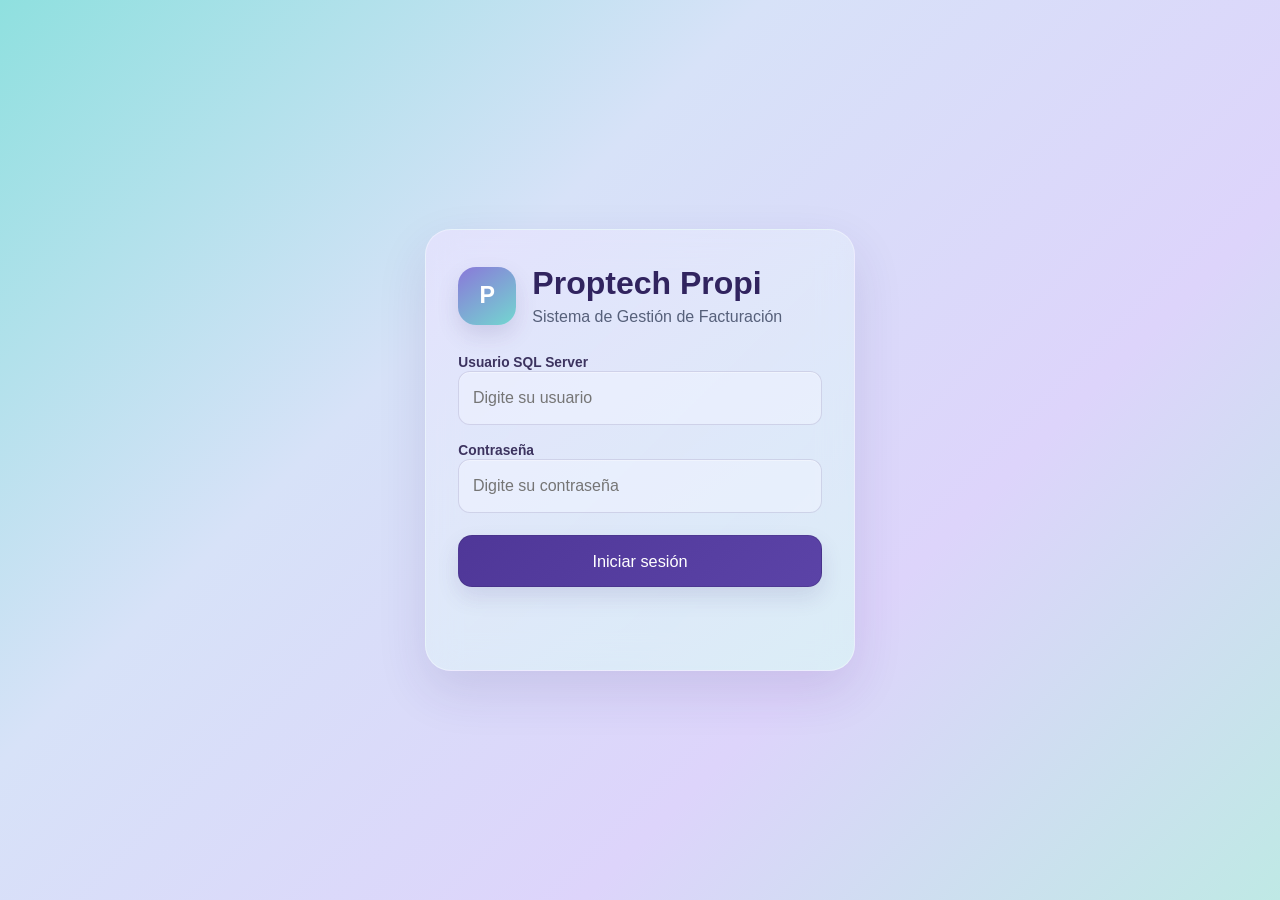
<file: frontend/index.html>
<!DOCTYPE html>
<html lang="es">

<head>
    <meta charset="UTF-8">
    <meta name="viewport" content="width=device-width, initial-scale=1.0">
    <title>Propi Facturación</title>
    <link rel="stylesheet" href="./styles.css">
</head>

<body>
    <header class="topbar">
        <div class="topbar-izquierda">
            <button type="button" id="menuToggle" class="menu-toggle" aria-label="Abrir o cerrar menú"
                aria-expanded="true">
                <span></span>
                <span></span>
                <span></span>
            </button>

            <div class="marca">
                <div class="logo">P</div>
                <div class="marca-texto">
                    <h1>Proptech Propi</h1>
                    <p>Sistema de Gestión de Facturación</p>
                </div>
            </div>
        </div>

        <nav class="usuario-nav">
            <div class="usuario-info">
                <span>Usuario</span>
                <strong id="usuarioActual"></strong>
            </div>
            <button type="button" class="btn-logout" onclick="cerrarSesion()">Cerrar sesión</button>
        </nav>
    </header>

    <main class="layout">

        <aside class="menu" id="menuLateral">
            <div class="menu-titulo">
                <span class="menu-punto"></span>
                <h3>Menú principal</h3>
            </div>

            <button type="button" class="menu-btn activo" data-seccion="clientes">
                <span class="menu-icono">C</span>
                <span class="menu-texto">Clientes</span>
            </button>

            <button type="button" class="menu-btn" data-seccion="cabys">
                <span class="menu-icono">B</span>
                <span class="menu-texto">CABYS</span>
            </button>

            <button type="button" class="menu-btn" data-seccion="productos">
                <span class="menu-icono">P</span>
                <span class="menu-texto">Productos / Servicios</span>
            </button>

            <button type="button" class="menu-btn" data-seccion="impuestos">
                <span class="menu-icono">%</span>
                <span class="menu-texto">Tipos de impuesto</span>
            </button>

            <button type="button" class="menu-btn" data-seccion="facturas">
                <span class="menu-icono">F</span>
                <span class="menu-texto">Facturas</span>
            </button>

            <button type="button" class="menu-btn" data-seccion="notas">
                <span class="menu-icono">N</span>
                <span class="menu-texto">Notas crédito / débito</span>
            </button>

            <button type="button" class="menu-btn" data-seccion="reportes">
                <span class="menu-icono">R</span>
                <span class="menu-texto">Reportes</span>
            </button>

            <div class="menu-decoracion" aria-hidden="true"></div>
        </aside>

        <button type="button" id="menuOverlay" class="menu-overlay" aria-label="Cerrar menú"></button>

        <section class="contenido">

            <!-- CLIENTES - CRUD -->
            <section id="clientes" class="panel">
                <div class="panel-header">
                    <p class="panel-etiqueta">CRUD</p>
                    <h2>Clientes</h2>
                    <p class="panel-descripcion">Crear, consultar, modificar y eliminar clientes.</p>
                </div>

                <form id="clienteForm" class="form-clientes">
                    <input type="hidden" id="clienteId">

                    <div class="campo">
                        <label for="tipoIdentificacion">Tipo de identificación <span class="requerido">*</span></label>
                        <select id="tipoIdentificacion" required>
                            <option value="">Cargando tipos de identificación...</option>
                        </select>
                    </div>

                    <div class="campo">
                        <label for="numeroIdentificacion">Número de identificación <span
                                class="requerido">*</span></label>
                        <input id="numeroIdentificacion" type="text" required>
                    </div>

                    <div class="campo">
                        <label for="nombre">Nombre completo <span class="requerido">*</span></label>
                        <input id="nombre" type="text" required>
                    </div>

                    <div class="campo campo-doble">
                        <label for="actividadEconomicaId">Actividad económica <span class="requerido">*</span></label>
                        <select id="actividadEconomicaId" required>
                            <option value="">Seleccione actividad económica...</option>
                        </select>
                    </div>

                    <div class="campo">
                        <label for="profesionOficio">Profesión u oficio</label>
                        <input id="profesionOficio" type="text">
                    </div>

                    <div class="campo">
                        <label for="correoElectronico">Correo electrónico</label>
                        <input id="correoElectronico" type="email">
                    </div>

                    <div class="campo">
                        <label for="telefono">Teléfono</label>
                        <input id="telefono" type="tel">
                    </div>

                    <div class="separador campo-ancho"><span>Dirección</span></div>

                    <div class="campo">
                        <label for="provincia">Provincia <span class="requerido">*</span></label>
                        <select id="provincia" required>
                            <option value="">Seleccione provincia...</option>
                        </select>
                    </div>

                    <div class="campo">
                        <label for="canton">Cantón <span class="requerido">*</span></label>
                        <select id="canton" required disabled>
                            <option value="">Seleccione cantón...</option>
                        </select>
                    </div>

                    <div class="campo">
                        <label for="distrito">Distrito <span class="requerido">*</span></label>
                        <select id="distrito" required disabled>
                            <option value="">Seleccione distrito...</option>
                        </select>
                    </div>

                    <div class="campo">
                        <label for="barrio">Barrio</label>
                        <input id="barrio" type="text">
                    </div>

                    <div class="campo campo-doble">
                        <label for="otrasSenas">Otras señas</label>
                        <textarea id="otrasSenas" rows="3"
                            placeholder="Residencial, número de casa, referencias..."></textarea>
                    </div>

                    <div class="campo">
                        <label for="estado">Estado</label>
                        <select id="estado">
                            <option value="A">Activo</option>
                            <option value="I">Inactivo</option>
                        </select>
                    </div>

                    <div class="acciones-form campo-ancho">
                        <button type="submit" class="btn-principal" id="btnGuardarCliente">Guardar cliente</button>
                        <button type="button" class="btn-cancelar" id="btnCancelarCliente">Cancelar</button>
                    </div>
                </form>

                <div class="separador campo-ancho"><span>Clientes registrados</span></div>
                <div class="campo campo-ancho"><label for="buscarCliente">Buscar cliente por identificación o
                        nombre</label><input type="search" id="buscarCliente"
                        placeholder="Escriba el número de identificación o nombre" autocomplete="off"></div>
                <div id="tablaClientes" class="tabla-contenedor"></div>
            </section>

            <!-- CABYS - CRUD-->
            <section id="cabys" class="panel oculto">
                <div class="panel-header">
                    <p class="panel-etiqueta">CRUD</p>
                    <h2>Códigos CABYS</h2>
                    <p class="panel-descripcion">Catálogo de bienes y servicios utilizados por la empresa.</p>
                </div>

                <form id="cabysForm" class="form-grid">
                    <input type="hidden" id="cabysCrudId">

                    <div class="campo">
                        <label for="codigoCabysCrud">Código CABYS <span class="requerido">*</span></label>
                        <input id="codigoCabysCrud" type="text" maxlength="13" required>
                    </div>

                    <div class="campo campo-doble">
                        <label for="descripcionCabysCrud">Descripción <span class="requerido">*</span></label>
                        <input id="descripcionCabysCrud" type="text" required>
                    </div>

                    <div class="campo">
                        <label for="estadoCabysCrud">Estado</label>
                        <select id="estadoCabysCrud">
                            <option value="A">Activo</option>
                            <option value="I">Inactivo</option>
                        </select>
                    </div>

                    <div class="acciones-form campo-ancho">
                        <button type="submit" class="btn-principal">Guardar CABYS</button>
                        <button type="button" class="btn-cancelar" id="btnCancelarCabys">Cancelar</button>
                    </div>
                </form>

                <div class="separador campo-ancho"><span>Códigos CABYS registrados</span></div>
                <div id="tablaCabysCrud" class="tabla-contenedor"></div>
            </section>

            <!-- PRODUCTOS / SERVICIOS - CRUD-->
            <section id="productos" class="panel oculto">
                <div class="panel-header">
                    <p class="panel-etiqueta">CRUD</p>
                    <h2>Productos / Servicios</h2>
                    <p class="panel-descripcion">Gestione los bienes o servicios relacionados con facturación.</p>
                </div>

                <form id="productoForm" class="form-grid">
                    <input type="hidden" id="productoServicioId">

                    <div class="campo campo-doble">
                        <label for="cabysId">Código CABYS <span class="requerido">*</span></label>
                        <select id="cabysId" required>
                            <option value="">Seleccione código CABYS...</option>
                        </select>
                    </div>

                    <div class="campo campo-doble">
                        <label for="descripcionProducto">Descripción <span class="requerido">*</span></label>
                        <input id="descripcionProducto" type="text" required>
                    </div>

                    <div class="campo">
                        <label for="unidadMedida">Unidad de medida <span class="requerido">*</span></label>
                        <select id="unidadMedida" required>
                            <option value="">Seleccione unidad de medida...</option>
                        </select>
                    </div>

                    <div class="campo">
                        <label for="precio">Precio <span class="requerido">*</span></label>
                        <input id="precio" type="number" min="0" step="0.01" required>
                    </div>

                    <div class="campo">
                        <label for="tipoImpuestoId">Tipo de impuesto <span class="requerido">*</span></label>
                        <select id="tipoImpuestoId" required>
                            <option value="">Seleccione impuesto...</option>
                        </select>
                    </div>

                    <div class="campo">
                        <label for="estadoProducto">Estado</label>
                        <select id="estadoProducto">
                            <option value="A">Activo</option>
                            <option value="I">Inactivo</option>
                        </select>
                    </div>

                    <div class="acciones-form campo-ancho">
                        <button type="submit" class="btn-principal">Guardar producto / servicio</button>
                        <button type="button" class="btn-cancelar" id="btnCancelarProducto">Cancelar</button>
                    </div>
                </form>

                <div class="separador campo-ancho"><span>Productos / servicios registrados</span></div>
                <div id="tablaProductos" class="tabla-contenedor"></div>
            </section>

            <!--  IMPUESTOS -->
            <section id="impuestos" class="panel oculto">
                <div class="panel-header">
                    <p class="panel-etiqueta">CRUD</p>
                    <h2>Tipos de impuesto</h2>
                </div>

                <form id="impuestoForm" class="form-grid">
                    <input type="hidden" id="tipoImpuestoCrudId">

                    <div class="campo">
                        <label for="codigoImpuesto">Código <span class="requerido">*</span></label>
                        <input id="codigoImpuesto" required>
                    </div>

                    <div class="campo campo-doble">
                        <label for="descripcionImpuesto">Descripción <span class="requerido">*</span></label>
                        <input id="descripcionImpuesto" required>
                    </div>

                    <div class="campo">
                        <label for="porcentaje">Porcentaje <span class="requerido">*</span></label>
                        <input id="porcentaje" type="number" min="0" step="0.01" required>
                    </div>

                    <div class="campo">
                        <label for="tarifa">Tarifa <span class="requerido">*</span></label>
                        <input id="tarifa" type="number" min="0" step="0.01" required>
                    </div>

                    <div class="acciones-form campo-ancho">
                        <button type="submit" class="btn-principal">
                            Guardar impuesto
                        </button>

                        <button type="button" class="btn-cancelar" id="btnCancelarImpuesto">
                            Cancelar
                        </button>
                    </div>
                </form>

                <div id="tablaImpuestos" class="tabla-contenedor"></div>
            </section>


            <!-- FACTURAS -->
            <section id="facturas" class="panel oculto">

                <div class="panel-header">
                    <p class="panel-etiqueta">Facturación</p>
                    <h2>Nueva factura</h2>
                    <p class="panel-descripcion">
                        Seleccione los productos y procese el pago.
                    </p>
                </div>

                <form id="facturaForm" class="form-grid">

                    <div class="campo">
                        <label for="facturaClienteId">Cliente *</label>
                        <select id="facturaClienteId" required>
                            <option value="">Seleccione cliente...</option>
                        </select>
                    </div>

                    <div class="campo">
                        <label for="condicionVenta">
                            Condición de venta
                        </label>
                        <select id="condicionVenta" required>
                            <option value="">Seleccione condición...</option>
                        </select>
                    </div>

                    <div class="campo">
                        <label for="medioPago">Medio de pago</label>
                        <select id="medioPago" required>
                            <option value="">Seleccione medio de pago...</option>
                        </select>
                    </div>

                    <div class="campo">
                        <label for="moneda">Moneda</label>
                        <select id="moneda" required>
                            <option value="">Seleccione moneda...</option>
                        </select>
                    </div>

                    <div class="campo">
                        <label for="tipoCambio">Tipo de cambio</label>
                        <input id="tipoCambio" type="number" min="0.0001" step="0.0001" value="1" required>
                    </div>

                    <div class="campo campo-doble">
                        <label for="observacionesFactura">Observaciones</label>
                        <textarea id="observacionesFactura" rows="2"></textarea>
                    </div>

                    <div class="separador campo-ancho">
                        <span>Detalle</span>
                    </div>

                    <div class="campo campo-doble">
                        <label for="detalleProductoId">Producto / servicio</label>
                        <select id="detalleProductoId">
                            <option value="">Seleccione producto...</option>
                        </select>
                    </div>

                    <div class="campo">
                        <label for="detalleCantidad">Cantidad</label>
                        <input id="detalleCantidad" type="number" min="1" step="1" value="1">
                    </div>

                    <div class="acciones-form campo-ancho">
                        <button type="button" id="agregarDetalle" class="btn-secundario">
                            Agregar detalle
                        </button>

                        <button type="submit" class="btn-principal">
                            Procesar pago
                        </button>

                        <button type="button" id="btnCancelarFactura" class="btn-cancelar">
                            Cancelar
                        </button>
                    </div>

                </form>

                <div id="detallesFactura" class="detalle-lista"></div>
                <div id="tablaFacturas" class="tabla-contenedor"></div>

                <div class="acciones-form">
                    <button type="button" id="btnDescargarFacturaPdf" class="btn-secundario" disabled>
                        Descargar PDF de la última factura
                    </button>
                </div>

            </section>

            <!-- VENTANA DE COBRO EXCLUSIVA PARA EFECTIVO -->
            <div id="modalCobro" class="cobro-fondo" hidden>

                <div class="cobro-ventana" role="dialog" aria-modal="true" aria-labelledby="tituloCobro">

                    <div class="cobro-encabezado">
                        <h2 id="tituloCobro">Procesar pago</h2>
                        <button type="button" id="cerrarModalCobro" class="cobro-cerrar" aria-label="Cerrar">
                            ×
                        </button>
                    </div>

                    <div class="cobro-columnas">

                        <div>
                            <p class="cobro-etiqueta">Importe total</p>

                            <div id="cobroTotal" class="cobro-total">
                                0,00
                            </div>

                            <label for="montoRecibido" class="cobro-etiqueta">
                                Monto recibido
                            </label>

                            <input type="text" id="montoRecibido" inputmode="decimal" autocomplete="off"
                                placeholder="0,00" class="cobro-input">

                            <div id="cobroTeclado" class="cobro-teclado">
                                <button type="button" data-tecla="7">7</button>
                                <button type="button" data-tecla="8">8</button>
                                <button type="button" data-tecla="9">9</button>
                                <button type="button" data-tecla="4">4</button>
                                <button type="button" data-tecla="5">5</button>
                                <button type="button" data-tecla="6">6</button>
                                <button type="button" data-tecla="1">1</button>
                                <button type="button" data-tecla="2">2</button>
                                <button type="button" data-tecla="3">3</button>
                                <button type="button" data-tecla="C">C</button>
                                <button type="button" data-tecla="0">0</button>
                                <button type="button" data-tecla="B">⌫</button>
                            </div>
                        </div>

                        <div>
                            <p class="cobro-etiqueta">Método de pago</p>

                            <div class="cobro-metodo-seleccionado"
                                style="display:flex;justify-content:space-between;gap:12px;padding:14px;border:2px solid #1db8b0;border-radius:12px;background:#e7f8f6;margin-bottom:18px;">
                                <span>Forma de pago</span>
                                <strong id="cobroMedioSeleccionado">Efectivo</strong>
                            </div>

                            <p class="cobro-etiqueta">Le atendió</p>
                            <div id="cobroCajero" class="cobro-cajero">
                                Usuario autenticado
                            </div>

                            <div class="cobro-resumen">
                                <p>
                                    Total:
                                    <strong id="cobroResumenTotal">0,00</strong>
                                </p>
                                <p>
                                    <span id="cobroEtiquetaDiferencia">Vuelto:</span>
                                    <strong id="cobroDiferencia">0,00</strong>
                                </p>
                                <p id="cobroAviso"></p>
                            </div>
                        </div>
                    </div>

                    <div class="cobro-acciones">
                        <button type="button" id="confirmarCobro" class="btn-principal">
                            Registrar pago y factura
                        </button>

                        <button type="button" id="cancelarCobro" class="btn-cancelar">
                            Volver
                        </button>
                    </div>
                </div>
            </div>




            <!-- NOTAS -->
            <section id="notas" class="panel oculto">
                <div class="panel-header">
                    <p class="panel-etiqueta">Documentos</p>
                    <h2>Notas crédito / débito</h2>
                </div>

                <form id="notaForm" class="form-grid">

                    <!-- Código consecutivo generado por el backend -->
                    <div class="campo">
                        <label for="codigoNota">Código</label>
                        <input id="codigoNota" type="text" placeholder="Generado automáticamente" readonly>
                    </div>

                    <!-- Factura relacionada -->
                    <div class="campo">
                        <label for="notaFacturaId">Factura</label>
                        <select id="notaFacturaId" required>
                            <option value="">Seleccione factura...</option>
                        </select>
                    </div>

                    <!-- Tipo de comprobante -->
                    <div class="campo">
                        <label for="tipoNota">Tipo</label>
                        <select id="tipoNota" required>
                            <option value="C">Crédito</option>
                            <option value="D">Débito</option>
                        </select>
                    </div>

                    <!-- Código del motivo de Hacienda -->
                    <div class="campo">
                        <label for="codigoMotivoNota">
                            Código del motivo (Hacienda)
                        </label>

                        <select id="codigoMotivoNota" required>
                            <option value="">
                                Seleccione un motivo...
                            </option>

                            <option value="01">
                                01 - Anula documento de referencia
                            </option>

                            <option value="02">
                                02 - Corrige monto
                            </option>

                            <option value="04">
                                04 - Referencia a otro documento
                            </option>

                            <option value="05">
                                05 - Sustituye comprobante provisional por contingencia
                            </option>

                            <option value="06">
                                06 - Devolución de mercancía
                            </option>

                            <option value="07">
                                07 - Sustituye comprobante electrónico
                            </option>

                            <option value="08">
                                08 - Factura endosada
                            </option>

                            <option value="09">
                                09 - Nota de crédito financiera
                            </option>

                            <option value="10">
                                10 - Nota de débito financiera
                            </option>

                            <option value="11">
                                11 - Proveedor no domiciliado
                            </option>

                            <option value="12">
                                12 - Crédito por exoneración posterior a la facturación
                            </option>

                            <option value="13">
                                13 - Anula documento por error material
                            </option>

                            <option value="14">
                                14 - Corrige monto por error material
                            </option>

                            <option value="15">
                                15 - Sustituye comprobante electrónico por error material
                            </option>

                            <option value="16">
                                16 - Sustituye comprobante electrónico rechazado
                            </option>

                            <option value="99">
                                99 - Otros
                            </option>
                        </select>
                    </div>

                    <!-- Descripción del motivo -->
                    <div class="campo campo-doble">
                        <label for="motivoNota">Motivo</label>
                        <textarea id="motivoNota" rows="2" maxlength="500" placeholder="Seleccione un código de motivo"
                            required></textarea>
                    </div>

                    <!-- Fecha -->
                    <div class="campo">
                        <label for="fechaNota">Fecha</label>
                        <input type="date" id="fechaNota" required>
                    </div>

                    <!-- Monto -->
                    <div class="campo">
                        <label for="montoNota">Monto</label>
                        <input type="number" id="montoNota" min="0.01" step="0.01" required>
                    </div>

                    <!-- Botones -->
                    <div class="acciones-form campo-ancho">
                        <button type="submit" class="btn-principal">
                            Guardar nota
                        </button>

                        <button type="reset" class="btn-cancelar">
                            Cancelar
                        </button>
                    </div>
                </form>

                <!-- Tabla de notas registradas -->
                <div id="tablaNotas" class="tabla-contenedor"></div>
            </section>

            <!-- REPORTES -->
            <section id="reportes" class="panel oculto">
                <div class="panel-header">
                    <p class="panel-etiqueta">Consultas</p>
                    <h2>Reportes</h2>
                    <p class="panel-descripcion">Ejecute los reportes del sistema por rango de fechas.</p>
                </div>

                <div class="form-grid">
                    <div class="campo">
                        <label for="reporteDesde">Fecha desde</label>
                        <input id="reporteDesde" type="date">
                    </div>

                    <div class="campo">
                        <label for="reporteHasta">Fecha hasta</label>
                        <input id="reporteHasta" type="date">
                    </div>

                    <div class="acciones-form campo-ancho">
                        <button type="button" class="btn-secundario" onclick="reporteClientes()">Clientes</button>
                        <button type="button" class="btn-secundario" onclick="reporteFacturas()">Facturas</button>
                        <button type="button" class="btn-secundario reporte-control"
                            onclick="reporteAuditoria()">Auditoría</button>
                        <button type="button" class="btn-secundario reporte-control"
                            onclick="reporteSeguridad()">Seguridad</button>
                    </div>
                </div>

                <div id="resultadoReporte" class="tabla-contenedor"></div>
            </section>

            <p id="mensaje" class="mensaje" role="status" aria-live="polite"></p>
        </section>
    </main>

    <script src="./app.js"></script>
</body>

</html>
</file>
<file: frontend/styles.css>
:root {
    --violeta-900: #31245f;
    --violeta-800: #4a3687;
    --violeta-700: #6b57b5;
    --violeta-500: #a892eb;

    --turquesa-900: #166b73;
    --turquesa-700: #1d8e97;
    --turquesa-500: #56c8c3;
    --turquesa-300: #9fe7e2;

    --lila-suave: #e9e2ff;
    --lila-medio: #d9ccff;
    --menta-suave: #d9f7f4;
    --menta-medio: #c6f0ec;

    --texto: #1f2435;
    --texto-suave: #5f6880;
    --borde: rgba(88, 78, 140, 0.18);

    --panel-a: rgba(233, 226, 255, 0.74);
    --panel-b: rgba(217, 247, 244, 0.74);

    --error: #b42318;
    --exito: #067647;

    --sombra: 0 18px 45px rgba(61, 45, 114, 0.14);
}

* {
    box-sizing: border-box;
}

html {
    scroll-behavior: smooth;
}

body {
    margin: 0;
    min-height: 100vh;

    font-family: Arial, Helvetica, sans-serif;

    color: var(--texto);

    background:
        linear-gradient(
            135deg,
            #8fe0df 0%,
            #d7e2f8 32%,
            #ddd4fb 65%,
            #c0ece8 100%
        );

    background-attachment: fixed;
}

button,
input,
select,
textarea {
    font: inherit;
}

button {
    cursor: pointer;
}

input,
select,
textarea {
    width: 100%;
    max-width: 100%;
    min-width: 0;

    padding: 0.78rem 0.85rem;

    border: 1px solid var(--borde);
    border-radius: 12px;

    background: rgba(255, 255, 255, 0.34);

    color: var(--texto);

    box-shadow:
        inset 0 1px 0
        rgba(255, 255, 255, 0.35);

    transition:
        border-color 0.15s ease,
        box-shadow 0.15s ease,
        transform 0.15s ease;
}

input,
select {
    min-height: 46px;
}

textarea {
    min-height: 96px;
    resize: vertical;
}

input:focus,
select:focus,
textarea:focus {
    outline: none;

    border-color: var(--turquesa-500);

    box-shadow:
        0 0 0 4px
        rgba(86, 200, 195, 0.16);
}

select:disabled {
    opacity: 0.62;
}

/*LOGIN*/

.login-body {
    min-height: 100vh;

    display: grid;

    place-items: center;

    padding: 1.5rem;

    background:
        linear-gradient(
            135deg,
            #8fe0df 0%,
            #d7e2f8 35%,
            #ddd4fb 68%,
            #bfe9e5 100%
        );
}

.login-card {
    width: min(470px, 100%);

    padding: 2.2rem 2rem;

    border:
        1px solid
        rgba(255, 255, 255, 0.35);

    border-radius: 26px;

    background:
        linear-gradient(
            145deg,
            rgba(233, 226, 255, 0.70),
            rgba(217, 247, 244, 0.70)
        );

    backdrop-filter: blur(16px);

    -webkit-backdrop-filter:
        blur(16px);

    box-shadow:
        0 20px 50px
        rgba(61, 45, 114, 0.12);
}

.login-brand {
    display: flex;

    align-items: center;

    gap: 1rem;

    margin-bottom: 1.7rem;
}

.login-logo {
    display: grid;

    place-items: center;

    width: 58px;

    height: 58px;

    flex: 0 0 58px;

    border-radius: 18px;

    background:
        linear-gradient(
            145deg,
            #8a78d9,
            #73d7d0
        );

    color: white;

    font-size: 1.45rem;

    font-weight: 800;

    box-shadow:
        0 10px 22px
        rgba(61, 45, 114, 0.14);
}

.login-brand h1,
.login-card h1 {
    margin: 0;

    color: var(--violeta-900);

    font-size: 2rem;
}

.login-brand p,
.login-card > p {
    margin: 0.35rem 0 0;

    color: #56607a;
}

.login-form,
.login-card form {
    display: flex;

    flex-direction: column;

    gap: 1rem;
}

.login-form label,
.login-card label {
    color: #3c335f;

    font-weight: 700;
}

.login-form input,
.login-card input {
    min-height: 54px;

    background:
        rgba(240, 245, 255, 0.55);
}

/* Botón del login */
.btn-login,
.login-card button[type="submit"] {
    width: 100%;

    margin-top: 0.4rem;

    padding: 0.95rem 1rem;

    border:
        1px solid
        rgba(49, 36, 95, 0.25);

    border-radius: 14px;

    background:
        linear-gradient(
            135deg,
            #4f3798,
            #5b43a7
        );

    color: white;

    font-size: 1.02rem;

    font-weight: 400;

    box-shadow:
        0 10px 22px
        rgba(61, 45, 114, 0.12);
}

.btn-login:hover,
.login-card button[type="submit"]:hover {
    transform:
        translateY(-1px);

    filter:
        brightness(1.08);
}

/* TOPBAR */

.topbar {
    position: sticky;

    top: 0;

    z-index: 50;

    display: flex;

    justify-content:
        space-between;

    align-items: center;

    min-height: 76px;

    padding:
        0.85rem
        1.4rem;

    background:
        linear-gradient(
            100deg,
            rgba(74, 54, 135, 0.96),
            rgba(95, 89, 175, 0.94) 35%,
            rgba(35, 150, 158, 0.92) 100%
        );

    color: white;

    box-shadow:
        0 10px 24px
        rgba(61, 45, 114, 0.15);

    backdrop-filter:
        blur(14px);
}

.topbar-izquierda {
    display: flex;

    align-items: center;

    gap: 0.85rem;
}

.menu-toggle {
    display: inline-flex;

    flex-direction: column;

    justify-content: center;

    gap: 4px;

    width: 44px;

    height: 44px;

    padding: 0;

    border:
        1px solid
        rgba(255, 255, 255, 0.22);

    border-radius: 13px;

    background:
        rgba(255, 255, 255, 0.12);
}

.menu-toggle span {
    width: 18px;

    height: 2px;

    margin: 0 auto;

    border-radius: 999px;

    background: white;
}

.marca {
    display: flex;

    align-items: center;

    gap: 0.8rem;
}

.logo {
    display: grid;

    place-items: center;

    width: 45px;

    height: 45px;

    flex: 0 0 45px;

    border-radius: 14px;

    background:
        linear-gradient(
            145deg,
            #e9e2ff,
            #d9f7f4
        );

    color:
        var(--violeta-900);

    font-weight: 900;

    box-shadow:
        0 6px 14px
        rgba(0, 0, 0, 0.08);
}

.topbar h1 {
    margin: 0;

    font-size: 1.25rem;
}

.topbar p {
    margin: 0.2rem 0 0;

    color:
        rgba(255, 255, 255, 0.86);

    font-size: 0.82rem;
}

.usuario-nav {
    display: flex;

    align-items: center;

    gap: 1rem;
}

.usuario-info {
    display: flex;

    flex-direction: column;

    font-size: 0.78rem;
}

.btn-logout {
    padding:
        0.68rem
        1rem;

    border:
        1px solid
        rgba(255, 255, 255, 0.28);

    border-radius: 12px;

    background:
        rgba(255, 255, 255, 0.12);

    color: white;
}

.btn-logout:hover,
.menu-toggle:hover {
    background:
        rgba(255, 255, 255, 0.20);
}

/* LAYOUT */

.layout {
    display: grid;

    grid-template-columns:
        250px
        minmax(0, 1fr);

    gap: 1.35rem;

    width:
        min(1550px, 100%);

    margin:
        0 auto;

    padding:
        1.4rem;

    transition:
        grid-template-columns
        0.25s ease;
}

.contenido {
    min-width: 0;
}

/* MENÚ */

.menu {
    position: sticky;

    top: 98px;

    align-self: start;

    display: flex;

    flex-direction: column;

    gap: 0.7rem;

    min-height: 520px;

    padding: 1rem;

    border:
        1px solid
        rgba(255, 255, 255, 0.28);

    border-radius: 24px;

    background:
        linear-gradient(
            180deg,
            rgba(109, 91, 187, 0.84),
            rgba(90, 106, 186, 0.82),
            rgba(56, 176, 183, 0.82)
        );

    box-shadow:
        var(--sombra);

    backdrop-filter:
        blur(18px);

    -webkit-backdrop-filter:
        blur(18px);

    overflow: hidden;

    transition:
        width 0.25s ease,
        padding 0.25s ease,
        transform 0.25s ease;
}

.menu-titulo {
    display: flex;

    align-items: center;

    gap: 0.65rem;

    min-height: 42px;

    padding:
        0
        0.4rem
        0.5rem;

    color: white;
}

.menu-titulo h3 {
    margin: 0;

    white-space: nowrap;

    font-size: 0.96rem;
}

.menu-punto {
    width: 10px;

    height: 10px;

    flex: 0 0 10px;

    border-radius: 50%;

    background:
        rgba(215, 247, 244, 0.9);
}

.menu-btn {
    display: flex;

    align-items: center;

    gap: 0.75rem;

    width: 105%;

    padding: 0.72rem;

    border:
        1px solid
        transparent;

    border-radius: 14px;

    background:
        rgba(255, 255, 255, 0.14);

    color:
        rgba(255, 255, 255, 0.96);

    text-align: left;

    font-weight: 700;

    transition:
        background 0.15s ease,
        transform 0.15s ease,
        border-color 0.15s ease;
}

.menu-btn:hover {
    background:
        rgba(255, 255, 255, 0.22);

    transform:
        translateX(3px);
}

.menu-btn.activo {
    border-color:
        rgba(255, 255, 255, 0.32);

    background:
        linear-gradient(
            105deg,
            rgba(233, 226, 255, 0.50),
            rgba(217, 247, 244, 0.40)
        );

    color: white;
}

.menu-icono {
    display: grid;

    place-items: center;

    width: 36px;

    height: 36px;

    flex: 0 0 36px;

    border-radius: 11px;

    background:
        linear-gradient(
            145deg,
            rgba(233, 226, 255, 0.92),
            rgba(217, 247, 244, 0.92)
        );

    color:
        var(--violeta-900);

    font-size: 0.78rem;

    font-weight: 900;
}

.menu-texto {
    white-space: nowrap;
    width: 200px;
    height: 20px;
}

/* Sidebar colapsado */

body.menu-colapsado .layout {
    grid-template-columns:
        82px
        minmax(0, 1fr);
}

body.menu-colapsado .menu {
    padding:
        0.9rem
        0.75rem;
}

body.menu-colapsado .menu-titulo h3,
body.menu-colapsado .menu-texto {
    display: none;
}

body.menu-colapsado .menu-titulo {
    justify-content: center;
}

body.menu-colapsado .menu-btn {
    justify-content: center;
}

body.menu-colapsado .menu-btn:hover {
    transform: none;
}

/* PANELES*/

.panel {
    position: relative;

    overflow: hidden;

    margin-bottom: 1.5rem;

    padding: 1.55rem;

    border:
        1px solid
        rgba(255, 255, 255, 0.34);

    border-radius: 24px;

    background:
        linear-gradient(
            145deg,
            rgba(233, 226, 255, 0.62),
            rgba(217, 247, 244, 0.62)
        );

    box-shadow:
        var(--sombra);

    backdrop-filter:
        blur(14px);

    -webkit-backdrop-filter:
        blur(14px);
}

.panel-header {
    margin-bottom: 1.3rem;
}

.panel-etiqueta {
    margin:
        0
        0
        0.25rem;

    color:
        var(--turquesa-900);

    font-size: 0.72rem;

    font-weight: 900;

    text-transform: uppercase;

    letter-spacing: 0.10em;
}

.panel h2 {
    margin: 0;

    color:
        var(--violeta-900);

    font-size: 1.45rem;
}

.panel-descripcion {
    margin:
        0.4rem
        0
        0;

    color: #58647b;
}

/* FORMULARIOS*/

.form-clientes,
.form-grid {
    display: grid;

    grid-template-columns:
        repeat(
            3,
            minmax(0, 1fr)
        );

    gap:
        1rem
        1.1rem;

    align-items: start;

    width: 100%;
}

.campo {
    display: flex;

    flex-direction: column;

    gap: 0.42rem;

    min-width: 0;
}

.campo-doble {
    grid-column:
        span 2;
}

.campo-ancho {
    grid-column:
        1 / -1;
}

label {
    color: #3d3559;

    font-size: 0.86rem;

    font-weight: 800;
}

.requerido {
    color: #d92d20;
}

.separador {
    display: flex;

    align-items: center;

    gap: 0.8rem;

    margin:
        0.45rem
        0
        0.15rem;

    color:
        var(--violeta-800);

    font-size: 0.9rem;

    font-weight: 900;
}

.separador::after {
    content: "";

    flex: 1;

    height: 2px;

    border-radius: 999px;

    background:
        linear-gradient(
            90deg,
            var(--violeta-500),
            var(--turquesa-300),
            transparent
        );
}

/* BOTONES DE LAS SECCIONES*/

.acciones-form,
.acciones-tabla {
    display: flex;

    flex-wrap: wrap;

    align-items: center;

    gap: 0.65rem;
}

.acciones-form {
    margin-top: 0.25rem;
}



.btn-principal,
.btn-secundario,
.btn-cancelar,
.btn-editar,
.btn-eliminar,
.acciones-form button,
.acciones-tabla button {
    padding:
        0.76rem
        1.08rem;

    border:
        1px solid
        rgba(49, 36, 95, 0.25);

    border-radius: 11px;

    background:
        linear-gradient(
            135deg,
            #4f3798,
            #5b43a7
        );

    color: white;

    font-weight: 400;

    box-shadow:
        0 6px 16px
        rgba(49, 36, 95, 0.14);

    transition:
        transform 0.15s ease,
        filter 0.15s ease,
        box-shadow 0.15s ease;
}

.btn-principal:hover,
.btn-secundario:hover,
.btn-cancelar:hover,
.btn-editar:hover,
.btn-eliminar:hover,
.acciones-form button:hover,
.acciones-tabla button:hover {
    transform:
        translateY(-1px);

    filter:
        brightness(1.08);

    box-shadow:
        0 9px 20px
        rgba(49, 36, 95, 0.18);
}

/* TABLAS */

.tabla-contenedor,
.tabla-scroll {
    width: 100%;

    margin-top: 1.15rem;

    overflow-x: auto;

    border-radius: 15px;
}

table {
    width: 100%;

    min-width: 720px;

    border-collapse: collapse;

    background:
        rgba(255, 255, 255, 0.28);
}

th,
td {
    padding:
        0.72rem
        0.78rem;

    border-bottom:
        1px solid
        rgba(91, 67, 167, 0.12);

    text-align: left;

    vertical-align: top;
}

th {
    background:
        linear-gradient(
            90deg,
            rgba(168, 146, 235, 0.26),
            rgba(159, 231, 226, 0.28)
        );

    color:
        var(--violeta-900);

    font-size: 0.85rem;
}

/* MENSAJES*/

.mensaje {
    min-height: 0;

    margin:
        1rem
        0
        0;

    padding: 0;

    border-radius: 12px;
}

.mensaje:not(:empty) {
    padding:
        0.8rem
        0.95rem;
}

.mensaje-info:not(:empty) {
    background:
        rgba(207, 250, 254, 0.78);

    color: #155e75;
}

.mensaje-exito:not(:empty) {
    background:
        rgba(209, 250, 229, 0.78);

    color:
        var(--exito);
}

.mensaje-error:not(:empty) {
    background:
        rgba(254, 226, 226, 0.80);

    color:
        var(--error);
}

.detalle-lista {
    margin-top: 1rem;
}

.oculto {
    display: none !important;
}

.menu-overlay {
    display: none;
}

/*  TABLET*/

@media (max-width: 1100px) {

    .form-clientes,
    .form-grid {
        grid-template-columns:
            repeat(
                2,
                minmax(0, 1fr)
            );
    }

    .campo-doble {
        grid-column:
            span 2;
    }
}

/* MÓVIL / MENÚ HAMBURGUESA */

@media (max-width: 850px) {

    .topbar {
        min-height: 70px;
    }

    .marca-texto p {
        display: none;
    }

    .layout {
        grid-template-columns:
            1fr;

        padding: 1rem;
    }

    .menu {
        position: fixed;

        z-index: 80;

        top: 0;

        left: 0;

        width:
            min(310px, 84vw);

        height: 100vh;

        min-height: 100vh;

        border-radius:
            0
            26px
            26px
            0;

        transform:
            translateX(-105%);

        transition:
            transform
            0.25s ease;
    }

    body.menu-movil-abierto .menu {
        transform:
            translateX(0);
    }

    .menu-overlay {
        position: fixed;

        z-index: 70;

        inset: 0;

        display: block;

        border: none;

        background:
            rgba(31, 24, 60, 0.32);

        backdrop-filter:
            blur(4px);

        opacity: 0;

        visibility: hidden;

        transition:
            opacity 0.2s ease,
            visibility 0.2s ease;
    }

    body.menu-movil-abierto
    .menu-overlay {
        opacity: 1;

        visibility: visible;
    }

    body.menu-colapsado
    .layout {
        grid-template-columns:
            1fr;
    }

    body.menu-colapsado
    .menu {
        padding: 1rem;
    }

    body.menu-colapsado
    .menu-titulo h3,
    body.menu-colapsado
    .menu-texto {
        display: initial;
    }

    body.menu-colapsado
    .menu-btn {
        justify-content:
            flex-start;
    }
}

/* CELULAR*/

@media (max-width: 650px) {

    .topbar {
        padding: 0.8rem;
    }

    .topbar h1 {
        font-size: 1rem;
    }

    .logo {
        width: 40px;

        height: 40px;

        flex-basis: 40px;
    }

    .usuario-info {
        display: none;
    }

    .btn-logout {
        padding:
            0.6rem
            0.75rem;
    }

    .panel {
        padding: 1rem;

        border-radius: 19px;
    }

    .form-clientes,
    .form-grid {
        grid-template-columns:
            1fr;
    }

    .campo,
    .campo-doble,
    .campo-ancho {
        grid-column: 1;
    }

    .acciones-form {
        flex-direction:
            column;

        align-items:
            stretch;
    }

    .acciones-form button {
        width: 100%;
    }

    .login-card {
        padding:
            1.5rem
            1.2rem;
    }

    .login-brand h1,
    .login-card h1 {
        font-size: 1.6rem;
    }
}



/* CAJA REGISTRADORA - PROPTECH PROPI */

.cobro-fondo[hidden],
.cobro-teclado[hidden] {
    display: none !important;
}

.cobro-fondo {
    position: fixed;
    inset: 0;
    z-index: 9999;
    background: rgba(27, 32, 64, 0.65);
    display: flex;
    align-items: center;
    justify-content: center;
    padding: 18px;
}

.cobro-ventana {
    width: min(900px, 100%);
    max-height: 92vh;
    overflow-y: auto;
    background: #ffffff;
    border-radius: 22px;
    padding: 28px;
    box-shadow: 0 20px 65px rgba(35, 28, 80, 0.28);
    color: #302b52;
}

.cobro-encabezado {
    display: flex;
    align-items: center;
    justify-content: space-between;
    margin-bottom: 22px;
    border-bottom: 1px solid #dce8ee;
    padding-bottom: 15px;
}

.cobro-encabezado h2 {
    margin: 0;
    color: #4a3687;
}

.cobro-cerrar {
    border: none;
    background: #ece8f7;
    color: #49378e;
    font-size: 24px;
    border-radius: 9px;
    cursor: pointer;
    padding: 4px 13px;
}

.cobro-columnas {
    display: grid;
    grid-template-columns: 1fr 1fr;
    gap: 24px;
}

.cobro-etiqueta {
    display: block;
    font-weight: 700;
    margin: 10px 0;
}

.cobro-total {
    padding: 25px 12px;
    border: 2px solid #45c4bb;
    border-radius: 12px;
    background: #e8f9f7;
    color: #118d93;
    text-align: center;
    font-size: clamp(24px, 4vw, 36px);
    font-weight: 800;
    margin-bottom: 20px;
}

.cobro-input {
    width: 100%;
    box-sizing: border-box;
    border: 2px solid #b6dedf;
    border-radius: 10px;
    padding: 14px;
    font-size: 21px;
    text-align: center;
    margin-bottom: 12px;
    background: #f9fcff;
}

.cobro-input:disabled {
    background: #f0f0f4;
    color: #7b7b89;
}

.cobro-teclado {
    display: grid;
    grid-template-columns: repeat(3, 1fr);
    gap: 9px;
}

.cobro-teclado button {
    padding: 15px 6px;
    border: 1px solid #cfd9e6;
    border-radius: 9px;
    background: #eef3fa;
    color: #372e69;
    font-size: 19px;
    font-weight: 700;
    cursor: pointer;
}

.cobro-teclado button:hover {
    background: #ddd6f7;
}

.cobro-metodos {
    display: flex;
    flex-direction: column;
    gap: 9px;
    max-height: 260px;
    overflow-y: auto;
}

.cobro-metodo {
    display: flex;
    align-items: center;
    gap: 12px;
    padding: 12px;
    border: 1px solid #d7dfeb;
    border-radius: 10px;
    cursor: pointer;
    background: #fafcff;
}

.cobro-metodo:has(input:checked) {
    background: #e6f8f6;
    border: 2px solid #27b8a7;
}

.cobro-metodo input {
    accent-color: #159ba3;
}

.cobro-cajero {
    border-radius: 9px;
    padding: 12px;
    background: #eee9f9;
    font-weight: 700;
}

.cobro-resumen {
    margin-top: 20px;
    padding: 17px;
    background: #edf7f9;
    border-radius: 12px;
}

.cobro-resumen p {
    display: flex;
    justify-content: space-between;
    gap: 12px;
    margin: 10px 0;
}

.cobro-resumen strong {
    color: #42318b;
}

#cobroAviso {
    color: #a03540;
    font-size: 13px;
}

.cobro-acciones {
    display: flex;
    justify-content: flex-end;
    gap: 12px;
    flex-wrap: wrap;
    margin-top: 25px;
    border-top: 1px solid #e1e5ef;
    padding-top: 20px;
}

.cobro-acciones button:disabled {
    opacity: 0.5;
    cursor: not-allowed;
}

@media (max-width: 700px) {
    .cobro-columnas {
        grid-template-columns: 1fr;
    }

    .cobro-ventana {
        padding: 18px;
    }

    .cobro-acciones button {
        flex: 1;
    }
}


/* AJUSTES FINALES DE LA CAJA */

.cobro-metodo-seleccionado {
    display: flex;
    justify-content: space-between;
    align-items: center;
    gap: 12px;
    padding: 18px;
    border: 2px solid #1db8b0;
    border-radius: 12px;
    background: #e7f8f6;
    color: #322c5e;
    margin-bottom: 24px;
}

.cobro-metodo-seleccionado strong {
    color: #118d93;
    font-size: 18px;
}

.cobro-input {
    font-weight: 700;
    color: #118d93;
    font-variant-numeric: tabular-nums;
}

.cobro-input[hidden],
.cobro-etiqueta[hidden] {
    display: none !important;
}
</file>
